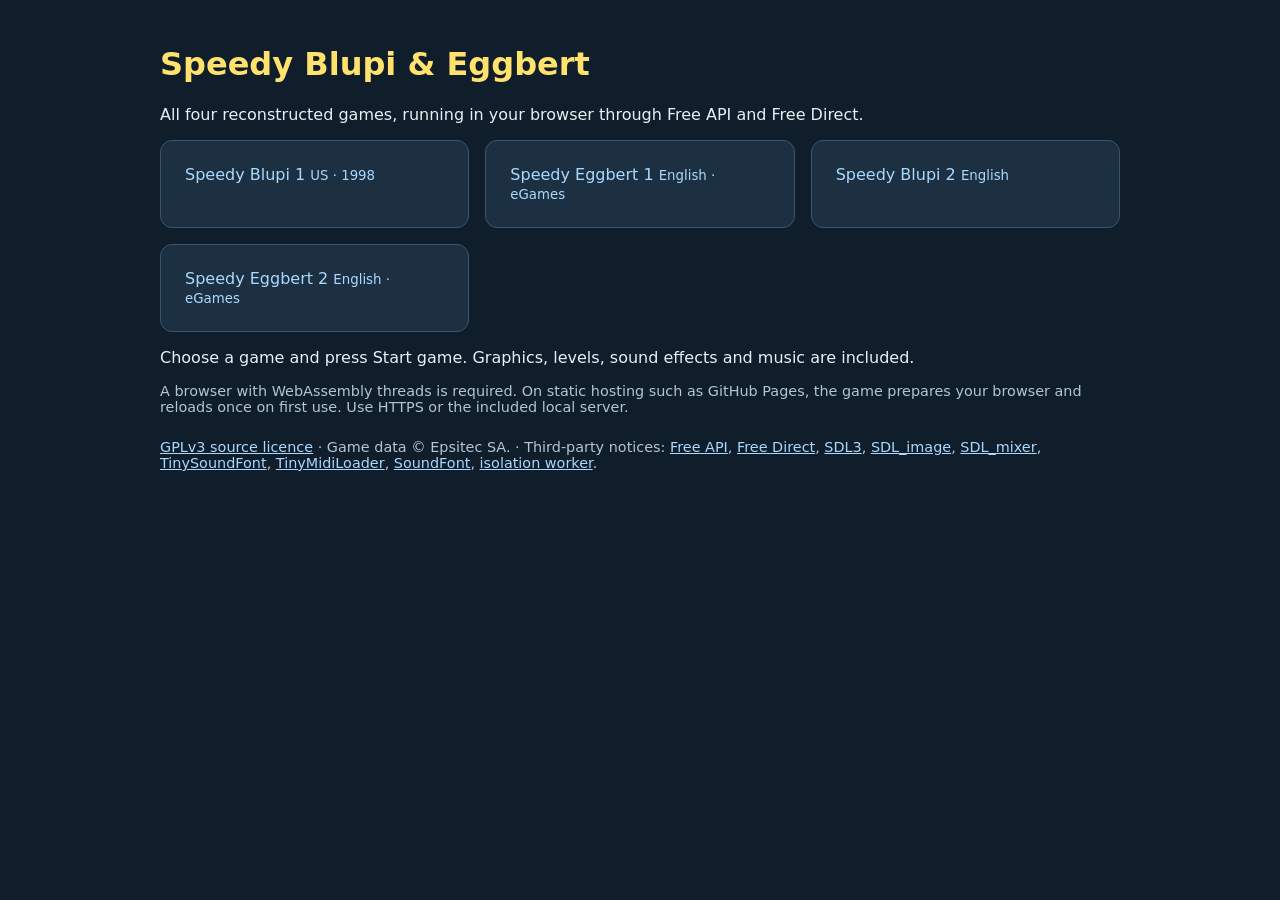
<file: freeapi/web/index.html>
<!doctype html>
<html lang="en">
<meta charset="utf-8">
<meta name="viewport" content="width=device-width,initial-scale=1">
<title>Speedy Blupi &amp; Eggbert 1 &amp; 2</title>
<link rel="stylesheet" href="style.css">
<body><main>
<h1>Speedy Blupi &amp; Eggbert</h1>
<p>All four reconstructed games, running in your browser through Free API and Free Direct.</p>
<div class="games">
  <a href="sb1-blupi/">Speedy Blupi 1 <small>US · 1998</small></a>
  <a href="sb1-eggbert/">Speedy Eggbert 1 <small>English · eGames</small></a>
  <a href="sb2-blupi/">Speedy Blupi 2 <small>English</small></a>
  <a href="sb2-eggbert/">Speedy Eggbert 2 <small>English · eGames</small></a>
</div>
<p>Choose a game and press Start game. Graphics, levels, sound effects and music are included.</p>
<p class="hint">A browser with WebAssembly threads is required. On static hosting such as GitHub Pages, the game prepares your browser and reloads once on first use. Use HTTPS or the included local server.</p>
<footer id="licenses"><a href="COPYING.txt">GPLv3 source licence</a> · Game data © Epsitec SA. · Third-party notices: <a href="licenses/FreeAPI.txt">Free API</a>, <a href="licenses/FreeDirect.txt">Free Direct</a>, <a href="licenses/SDL3.txt">SDL3</a>, <a href="licenses/SDL3_image.txt">SDL_image</a>, <a href="licenses/SDL3_mixer.txt">SDL_mixer</a>, <a href="licenses/tsf.h">TinySoundFont</a>, <a href="licenses/tml.h">TinyMidiLoader</a>, <a href="licenses/SoundFont.txt">SoundFont</a>, <a href="licenses/coi-serviceworker.txt">isolation worker</a>.</footer>
</main></body></html>
</file>
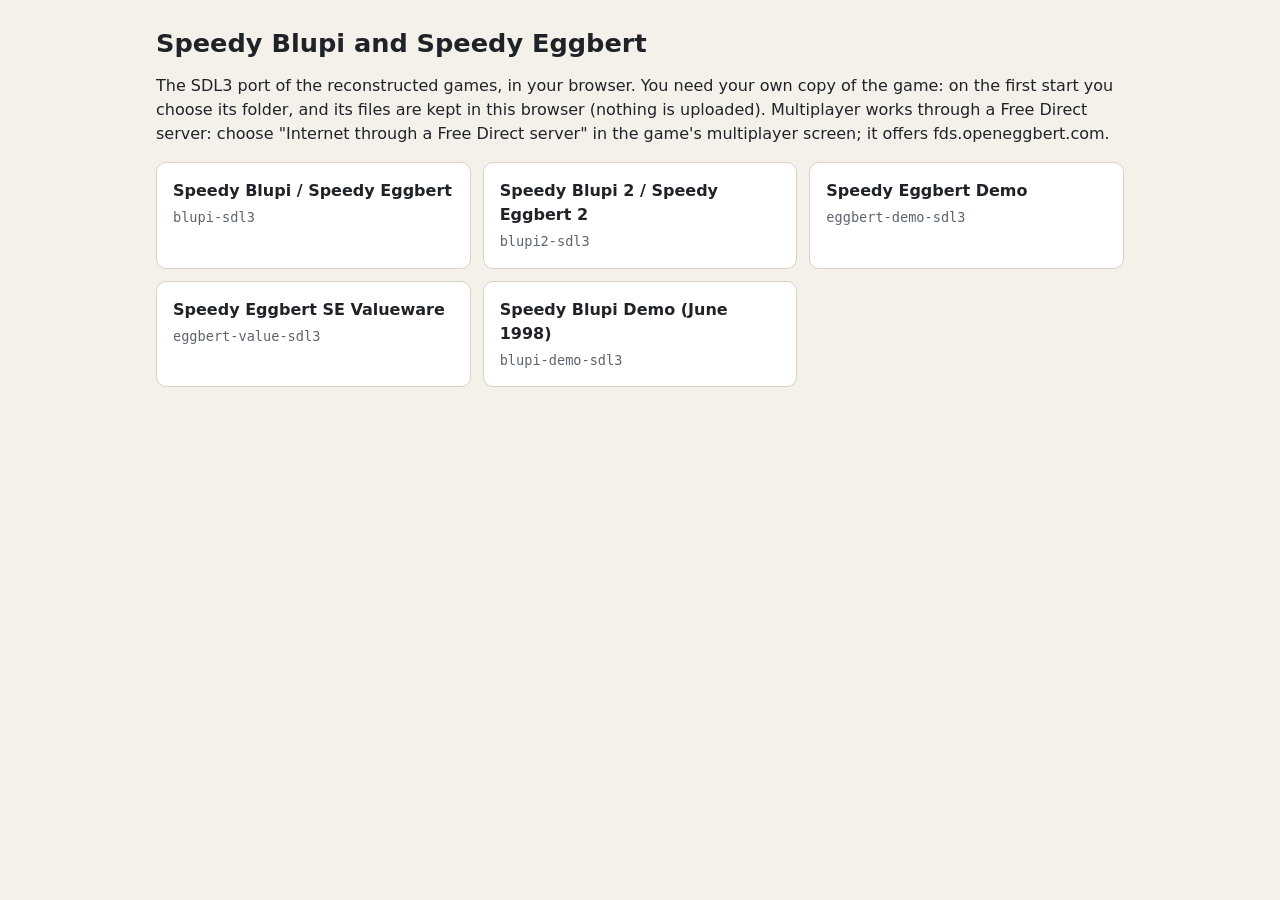
<file: port/web/index.html>
<!doctype html>
<html lang="en">
<head>
<meta charset="utf-8">
<meta name="viewport" content="width=device-width, initial-scale=1">
<title>Speedy Blupi — SDL3 port for the web</title>
<link rel="stylesheet" href="style.css">
</head>
<body>
<main>
  <section id="chooser" hidden>
    <h1>Speedy Blupi and Speedy Eggbert</h1>
    <p>The SDL3 port of the reconstructed games, in your browser. You need your own copy of the game:
      on the first start you choose its folder, and its files are kept in this browser (nothing is
      uploaded). Multiplayer works through a Free Direct server: choose "Internet through a Free
      Direct server" in the game's multiplayer screen; it offers fds.openeggbert.com.</p>
    <nav id="programs"></nav>
  </section>

  <section id="player" hidden>
    <h1 id="heading"></h1>
    <div id="controls">
      <p>Needs the folder of your own copy of <span id="needs"></span>: the one that contains DATA,
        the image folders and SOUND, or a folder that contains it.</p>
      <div class="buttons">
        <button id="pick">Choose the game folder…</button>
        <button id="play" disabled>Play</button>
        <button id="forget" disabled>Remove the stored game files</button>
      </div>
      <input id="pick-input" type="file" webkitdirectory directory multiple hidden>
      <p class="small"><a href="./">All programs</a> · Alt+Enter: full screen</p>
    </div>
    <p id="status"></p>
    <p id="room" hidden>New room <strong id="room-id"></strong> (a click on the ID in the game copies
      it). The other players open this link, choose the server in the multiplayer screen and press OK:
      <a id="room-link"></a></p>
    <canvas id="canvas" tabindex="-1" oncontextmenu="event.preventDefault()" hidden></canvas>
    <pre id="log" hidden></pre>
  </section>
</main>
<script src="loader.js"></script>
</body>
</html>
</file>
<file: freeapi/web/style.css>
:root { color-scheme: dark; font-family: system-ui, sans-serif; background: #101d2a; color: #e8eff5; }
body { margin: 0; }
main { max-width: 960px; margin: auto; padding: 24px; }
h1 { color: #ffe26d; }
a { color: #a9d9ff; }
section { padding: 20px; background: #1d3042; border-radius: 12px; }
label { display: block; margin: 12px 0; }
input { margin: 8px; max-width: 100%; }
button, .button { display: inline-block; background: #f1cc50; color: #102131; font: inherit; border: 0; border-radius: 6px; padding: 10px 16px; cursor: pointer; }
button:disabled { opacity: .45; cursor: default; }
button:focus-visible, a:focus-visible, .button:focus-within { outline: 3px solid white; outline-offset: 3px; }
.actions { display: flex; align-items: center; flex-wrap: wrap; gap: 12px; }
.hint, footer { font-size: .9rem; color: #b3c5d5; }
/* The browser's stretch of the canvas (devicePixelRatio, full screen) is smooth: with pixelated it was
   nearest-neighbour, and at 125 % or 150 % some rows and columns came out twice as thick (blocky). */
canvas { width: 100%; max-width: 960px; height: auto; aspect-ratio: 4/3; display: block; background: #000; image-rendering: auto; touch-action: none; }
canvas:fullscreen { object-fit: contain; height: 100%; max-width: none; background: #000; }
pre { white-space: pre-wrap; overflow-wrap: anywhere; max-height: 240px; overflow-y: auto; }
.games { display: grid; grid-template-columns: repeat(auto-fit, minmax(240px, 1fr)); gap: 16px; }
.games a { padding: 24px; background: #1d3042; border: 1px solid #39546d; border-radius: 12px; text-decoration: none; }
footer { margin-top: 24px; }
</file>
<file: port/web/style.css>
:root {
  --bg: #f4f1ea;
  --fg: #1f2328;
  --muted: #5d6470;
  --card: #ffffff;
  --border: #d8d2c4;
  --accent: #1f6feb;
  color-scheme: light dark;
}
@media (prefers-color-scheme: dark) {
  :root {
    --bg: #15171c;
    --fg: #e6e8ec;
    --muted: #9aa3ae;
    --card: #1e2128;
    --border: #343944;
    --accent: #58a6ff;
  }
}
* { box-sizing: border-box; }
[hidden] { display: none !important; }
body {
  margin: 0;
  background: var(--bg);
  color: var(--fg);
  font: 16px/1.5 system-ui, -apple-system, "Segoe UI", sans-serif;
}
main { max-width: 1000px; margin: 0 auto; padding: 24px 16px 48px; }
h1 { font-size: 1.6rem; margin: 0 0 12px; }
p { margin: 0 0 12px; }
.small { font-size: 0.9rem; color: var(--muted); }
a { color: var(--accent); }
#programs { display: grid; gap: 12px; grid-template-columns: repeat(auto-fill, minmax(260px, 1fr)); margin-top: 16px; }
#programs a {
  display: flex; flex-direction: column; gap: 4px; padding: 16px;
  background: var(--card); border: 1px solid var(--border); border-radius: 10px;
  color: var(--fg); text-decoration: none;
}
#programs a:hover { border-color: var(--accent); }
#programs span { font-size: 0.85rem; color: var(--muted); font-family: ui-monospace, monospace; }
.buttons { display: flex; flex-wrap: wrap; gap: 8px; margin: 16px 0; }
button {
  font: inherit; padding: 8px 16px; border-radius: 8px; cursor: pointer;
  border: 1px solid var(--border); background: var(--card); color: var(--fg);
}
button#play:not(:disabled) { background: var(--accent); border-color: var(--accent); color: #fff; }
button:disabled { opacity: 0.5; cursor: default; }
#status { min-height: 1.5em; color: var(--muted); }
canvas {
  display: block; width: 100%; max-width: 960px; aspect-ratio: 4 / 3; margin: 0 auto;
  background: #000; outline: none;
  /* The browser's own stretch of the canvas (devicePixelRatio, the box's size) is smooth: nearest-
     neighbour (pixelated) made some rows and columns twice as thick as others at 125 % or 150 %.
     The program draws whole-pixel sharpness itself (platform/host.cpp sharp_frame). */
  image-rendering: auto;
}
#log {
  max-height: 240px; overflow: auto; padding: 8px; margin-top: 16px;
  background: var(--card); border: 1px solid var(--border); border-radius: 8px; font-size: 12px;
}

#room a { word-break: break-all; }
</file>
